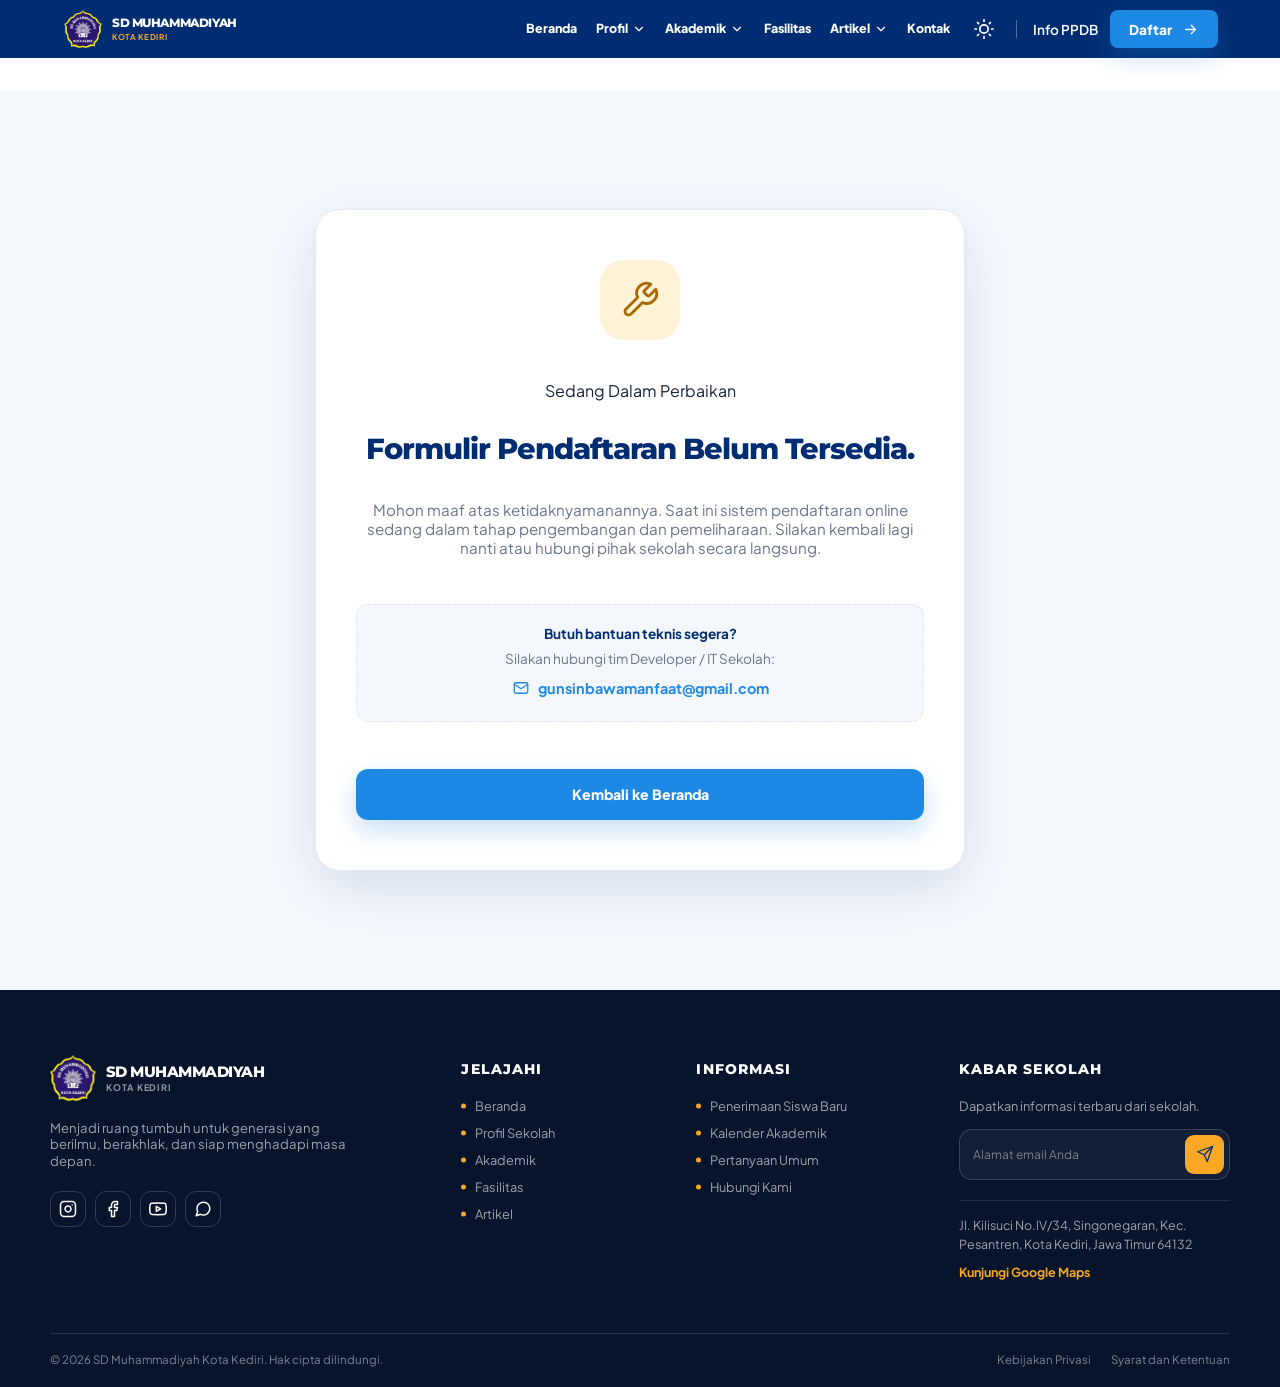
<file: daftar.html>
<!DOCTYPE html>
<html lang="id">
<head>
  <meta charset="UTF-8" />
  <meta name="viewport" content="width=device-width, initial-scale=1.0" />
  <link rel="icon" type="image/png" href="assets/favicon/favicon.ico" />
  <meta name="theme-color" content="#002D72" />
  <meta name="description" content="Pendaftaran Siswa Baru SD Muhammadiyah Kota Kediri." />
  <title>Pendaftaran - SD Muhammadiyah Kota Kediri</title>

  <link rel="preconnect" href="https://fonts.googleapis.com" />
  <link rel="preconnect" href="https://fonts.gstatic.com" crossorigin />
  <link href="https://fonts.googleapis.com/css2?family=Montserrat:wght@400;500;600;700;800&family=Plus+Jakarta+Sans:wght@400;500;600;700;800&display=swap" rel="stylesheet" />

  <link rel="stylesheet" href="css/style.css" />
</head>
<body>
  <!-- Inline SVG icon collection (Minimal untuk halaman ini) -->
  <svg aria-hidden="true" width="0" height="0" style="position:absolute;overflow:hidden" xmlns="http://www.w3.org/2000/svg">
    <symbol id="i-chevron-up" viewBox="0 0 24 24"><path d="m6 14 6-6 6 6" fill="none" stroke="currentColor" stroke-width="2" stroke-linecap="round" stroke-linejoin="round"/></symbol>
    <symbol id="i-tools" viewBox="0 0 24 24"><path d="M14.7 6.3a1 1 0 0 0 0 1.4l1.6 1.6a1 1 0 0 0 1.4 0l3.77-3.77a6 6 0 0 1-7.94 7.94l-6.91 6.91a2.12 2.12 0 0 1-3-3l6.91-6.91a6 6 0 0 1 7.94-7.94l-3.76 3.76z" fill="none" stroke="currentColor" stroke-width="1.7" stroke-linecap="round" stroke-linejoin="round"/></symbol>
    <symbol id="i-mail" viewBox="0 0 24 24"><rect x="3" y="5" width="18" height="14" rx="2" fill="none" stroke="currentColor" stroke-width="1.7"/><path d="m3 7 9 6 9-6" fill="none" stroke="currentColor" stroke-width="1.7" stroke-linecap="round" stroke-linejoin="round"/></symbol>
  </svg>

  <header class="site-header" id="site-header"></header>

  <main>
    <section class="section section-soft" style="min-height: 100vh; display: flex; align-items: center; justify-content: center; padding-top: 120px;">
      <div class="container" style="max-width: 650px;">
        <div class="contact-form reveal" style="padding: 50px 40px; text-align: center; align-items: center; justify-content: center; display: flex; flex-direction: column;">
          
          <!-- Ikon Maintenance -->
          <div class="program-icon" style="width: 80px; height: 80px; border-radius: 24px; background: var(--gold-soft); color: var(--gold-dark); margin-bottom: 24px; animation: float 3s ease-in-out infinite;">
            <svg aria-hidden="true" style="width: 40px; height: 40px;"><use href="#i-tools" /></svg>
          </div>

          <span class="eyebrow" style="justify-content: center; margin-bottom: 12px;">Sedang Dalam Perbaikan</span>
          <h2 style="margin-bottom: 16px; font-size: 1.8rem; line-height: 1.3;">Formulir Pendaftaran Belum Tersedia.</h2>
          
          <p style="color: var(--muted); margin-bottom: 30px; font-size: 0.95rem;">
            Mohon maaf atas ketidaknyamanannya. Saat ini sistem pendaftaran online sedang dalam tahap pengembangan dan pemeliharaan. Silakan kembali lagi nanti atau hubungi pihak sekolah secara langsung.
          </p>

          <!-- Kotak Kontak Developer -->
          <div style="background: var(--surface); border: 1px dashed var(--line-strong); border-radius: 12px; padding: 20px; width: 100%; margin-bottom: 30px;">
            <p style="font-size: 0.85rem; font-weight: 700; color: var(--sapphire); margin-bottom: 8px;">Butuh bantuan teknis segera?</p>
            <p style="font-size: 0.85rem; color: var(--muted); margin-bottom: 12px;">Silakan hubungi tim Developer / IT Sekolah:</p>
            <a href="mailto:developer@sekolah.com" style="display: inline-flex; align-items: center; justify-content: center; gap: 8px; color: var(--blue); font-weight: 700; font-size: 0.9rem; text-decoration: none;">
              <svg width="18" height="18" fill="none" stroke="currentColor" stroke-width="2" viewBox="0 0 24 24"><use href="#i-mail" /></svg>
              gunsinbawamanfaat@gmail.com
            </a>
          </div>

          <a class="btn btn-primary" href="index.html" style="width: 100%;">Kembali ke Beranda</a>
        </div>
      </div>
    </section>
  </main>

  <footer class="site-footer" id="site-footer"></footer>

  <button class="back-to-top" id="backToTop" aria-label="Kembali ke atas" type="button"><svg aria-hidden="true"><use href="#i-chevron-up" /></svg></button>
  <div class="toast" id="toast" role="status" aria-live="polite"></div>

  <script src="js/components.js"></script>
  <script src="js/main.js"></script>
</body>
</html>
</file>
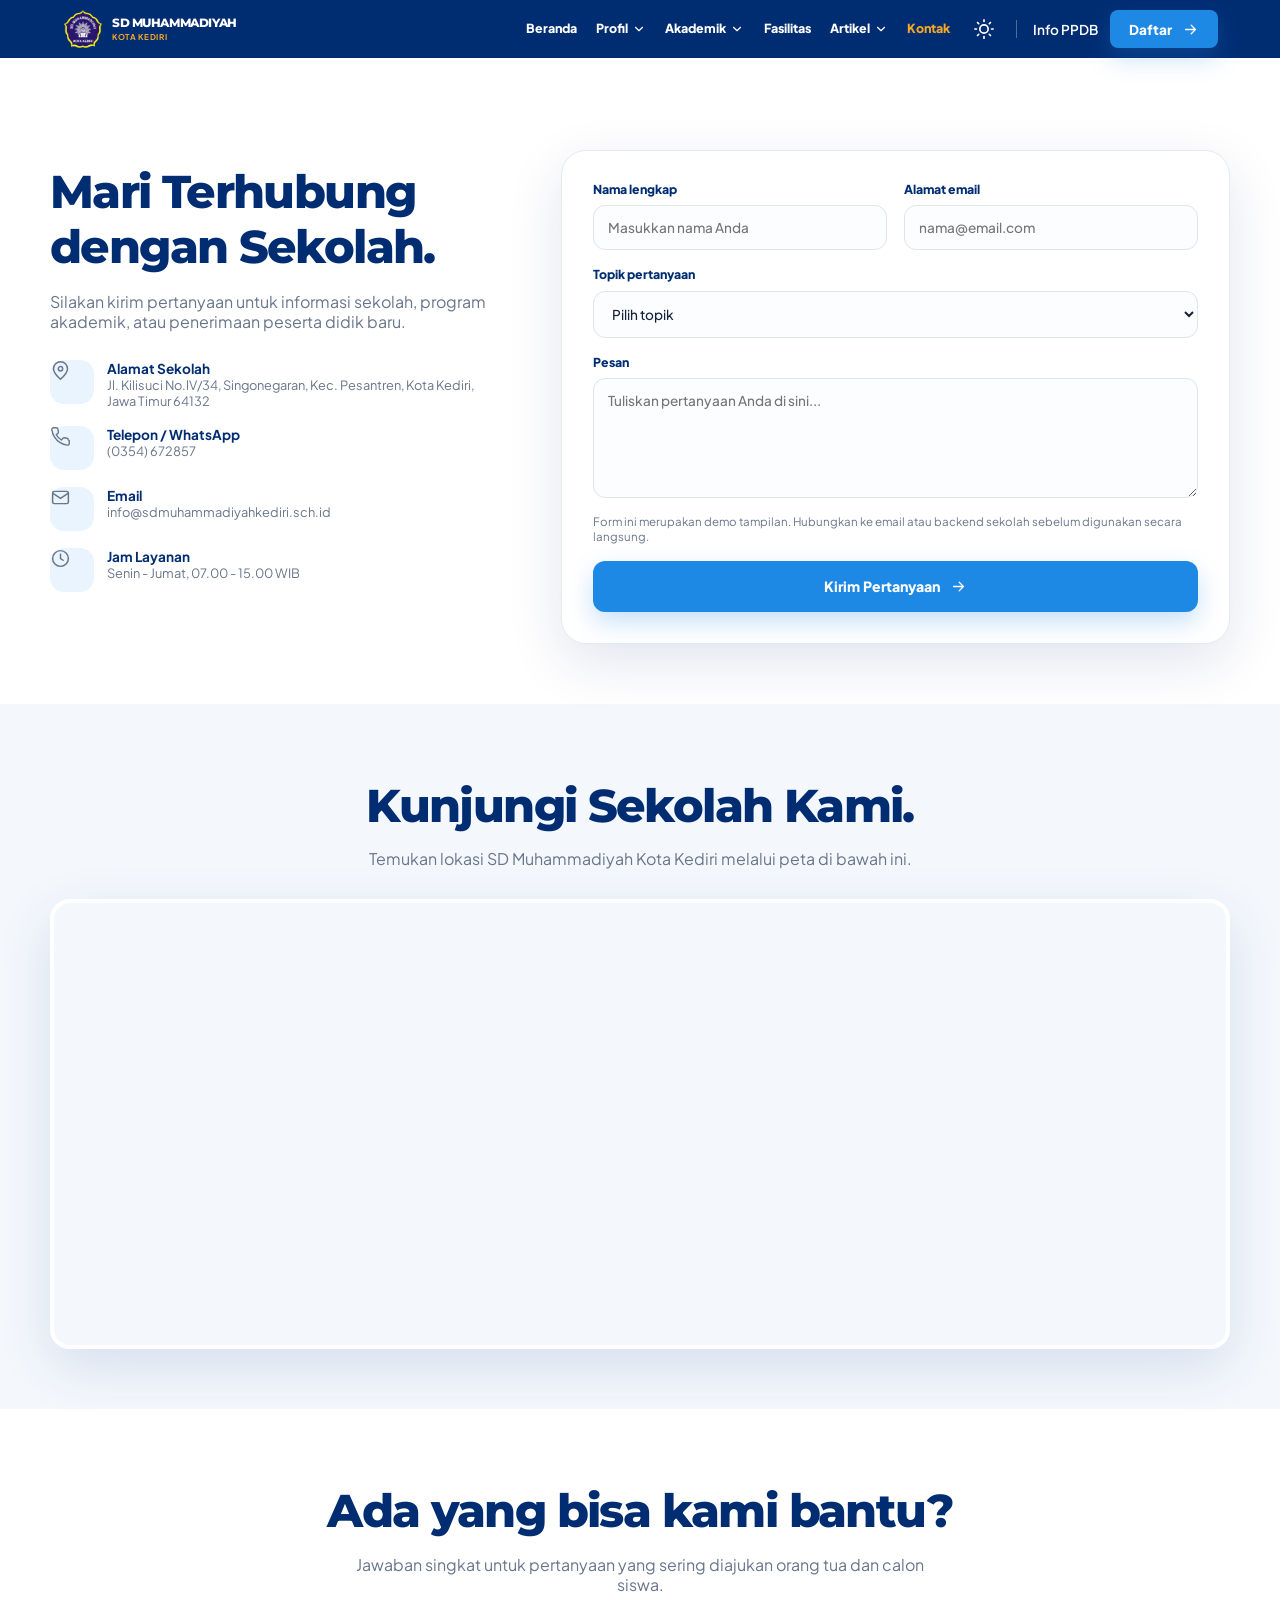
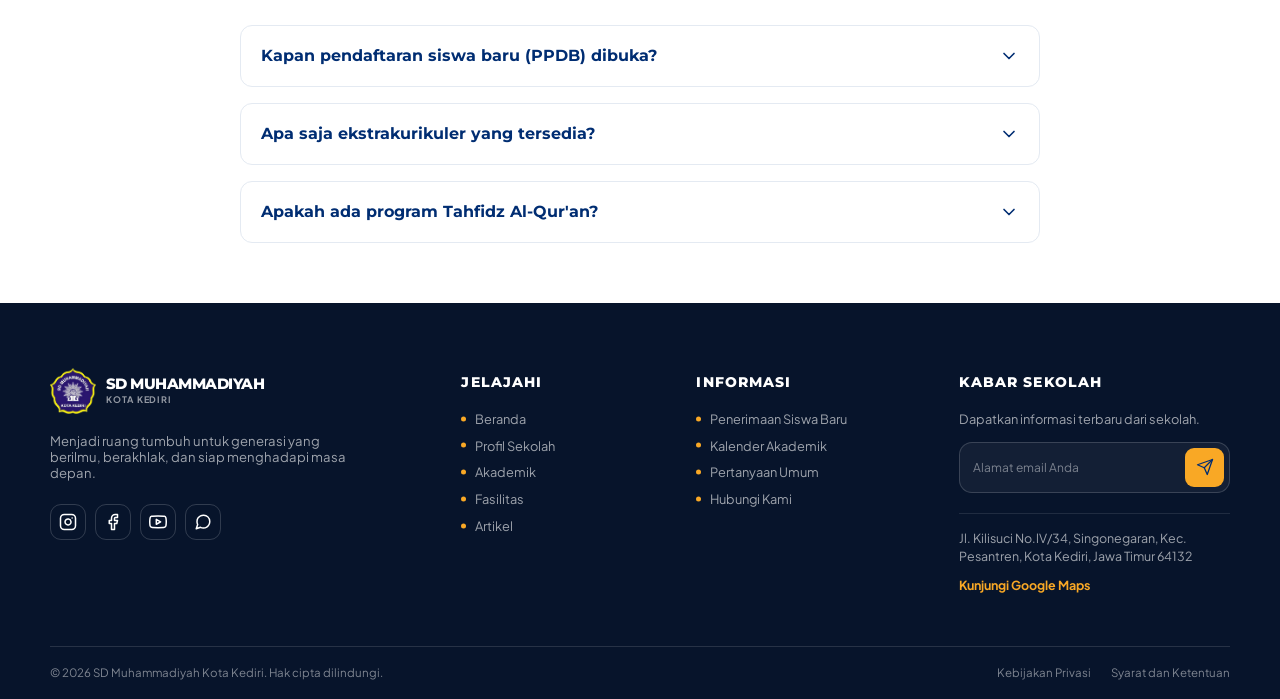
<file: kontak.html>
<!DOCTYPE html>
<html lang="id">
<head>
  <meta charset="UTF-8" />
  <meta name="viewport" content="width=device-width, initial-scale=1.0" />
  <!-- Favicon sudah ditambahkan di sini -->
  <link rel="icon" type="image/png" href="assets/favicon/favicon.ico" />
  <meta name="theme-color" content="#002D72" />
  <meta name="description" content="Hubungi SD Muhammadiyah Kota Kediri. Informasi alamat, telepon, email, dan formulir pertanyaan." />
  <title>Hubungi Kami - SD Muhammadiyah Kota Kediri</title>

  <link rel="preconnect" href="https://fonts.googleapis.com" />
  <link rel="preconnect" href="https://fonts.gstatic.com" crossorigin />
  <link href="https://fonts.googleapis.com/css2?family=Montserrat:wght@400;500;600;700;800&family=Plus+Jakarta+Sans:wght@400;500;600;700;800&display=swap" rel="stylesheet" />

  <!-- Link CSS Eksternal -->
  <link rel="stylesheet" href="css/style.css" />
</head>
<body>
  <!-- Inline SVG icon collection -->
  <svg aria-hidden="true" width="0" height="0" style="position:absolute;overflow:hidden" xmlns="http://www.w3.org/2000/svg">
    <symbol id="i-school" viewBox="0 0 24 24"><path d="m3 10 9-7 9 7M5 9v11h14V9M9 20v-6h6v6M3 20h18" fill="none" stroke="currentColor" stroke-width="1.8" stroke-linecap="round" stroke-linejoin="round"/></symbol>
    <symbol id="i-arrow" viewBox="0 0 24 24"><path d="M5 12h14m-6-6 6 6-6 6" fill="none" stroke="currentColor" stroke-width="1.8" stroke-linecap="round" stroke-linejoin="round"/></symbol>
    <symbol id="i-chevron-up" viewBox="0 0 24 24"><path d="m6 14 6-6 6 6" fill="none" stroke="currentColor" stroke-width="2" stroke-linecap="round" stroke-linejoin="round"/></symbol>
    <symbol id="i-pin" viewBox="0 0 24 24"><path d="M20 10c0 5-8 12-8 12S4 15 4 10a8 8 0 1 1 16 0Z" fill="none" stroke="currentColor" stroke-width="1.7"/><circle cx="12" cy="10" r="2.5" fill="none" stroke="currentColor" stroke-width="1.7"/></symbol>
    <symbol id="i-phone" viewBox="0 0 24 24"><path d="M22 16.9v3a2 2 0 0 1-2.2 2 19.8 19.8 0 0 1-8.6-3.1 19.4 19.4 0 0 1-6-6A19.8 19.8 0 0 1 2.1 4.2 2 2 0 0 1 4.1 2h3a2 2 0 0 1 2 1.7l.5 3a2 2 0 0 1-.6 1.7L7.1 10a16 16 0 0 0 6 6l1.6-1.9a2 2 0 0 1 1.7-.6l3 .5a2 2 0 0 1 1.6 1.9Z" fill="none" stroke="currentColor" stroke-width="1.6" stroke-linecap="round" stroke-linejoin="round"/></symbol>
    <symbol id="i-mail" viewBox="0 0 24 24"><rect x="3" y="5" width="18" height="14" rx="2" fill="none" stroke="currentColor" stroke-width="1.7"/><path d="m3 7 9 6 9-6" fill="none" stroke="currentColor" stroke-width="1.7" stroke-linecap="round" stroke-linejoin="round"/></symbol>
    <symbol id="i-clock" viewBox="0 0 24 24"><circle cx="12" cy="12" r="9" fill="none" stroke="currentColor" stroke-width="1.7"/><path d="M12 7v5l3 2" fill="none" stroke="currentColor" stroke-width="1.7" stroke-linecap="round"/></symbol>
    <symbol id="i-chevron-down" viewBox="0 0 24 24"><path d="m6 9 6 6 6-6" fill="none" stroke="currentColor" stroke-width="2" stroke-linecap="round" stroke-linejoin="round"/></symbol>
  </svg>

  <header class="site-header" id="site-header"></header>

  <main>
    <!-- Section Kontak Utama (Form & Info) -->
    <section class="section" id="kontak" style="padding-top: 140px;">
      <div class="container contact-grid">
        <div class="contact-copy reveal">
          <h2>Mari Terhubung dengan Sekolah.</h2>
          <p>Silakan kirim pertanyaan untuk informasi sekolah, program akademik, atau penerimaan peserta didik baru.</p>
          <div class="contact-details">
            <div class="contact-detail">
              <span class="contact-detail-icon"><svg aria-hidden="true"><use href="#i-pin" /></svg></span>
              <span><strong>Alamat Sekolah</strong><span>Jl. Kilisuci No.lV/34, Singonegaran, Kec. Pesantren, Kota Kediri, Jawa Timur 64132</span></span>
            </div>
            <div class="contact-detail">
              <span class="contact-detail-icon"><svg aria-hidden="true"><use href="#i-phone" /></svg></span>
              <span><strong>Telepon / WhatsApp</strong><span>(0354) 672857</span></span>
            </div>
            <div class="contact-detail">
              <span class="contact-detail-icon"><svg aria-hidden="true"><use href="#i-mail" /></svg></span>
              <span><strong>Email</strong><span>info@sdmuhammadiyahkediri.sch.id</span></span>
            </div>
            <div class="contact-detail">
              <span class="contact-detail-icon"><svg aria-hidden="true"><use href="#i-clock" /></svg></span>
              <span><strong>Jam Layanan</strong><span>Senin - Jumat, 07.00 - 15.00 WIB</span></span>
            </div>
          </div>
        </div>
        
        <form class="contact-form reveal reveal-delay-1" id="contactForm">
          <div class="form-field"><label for="name">Nama lengkap</label><input id="name" name="name" type="text" placeholder="Masukkan nama Anda" autocomplete="name" required /></div>
          <div class="form-field"><label for="email">Alamat email</label><input id="email" name="email" type="email" placeholder="nama@email.com" autocomplete="email" required /></div>
          <div class="form-field full"><label for="topic">Topik pertanyaan</label><select id="topic" name="topic" required><option value="" disabled selected>Pilih topik</option><option>Informasi sekolah</option><option>Akademik dan fasilitas</option><option>Penerimaan peserta didik baru</option><option>Lainnya</option></select></div>
          <div class="form-field full"><label for="message">Pesan</label><textarea id="message" name="message" placeholder="Tuliskan pertanyaan Anda di sini..." required></textarea></div>
          <div class="form-help">Form ini merupakan demo tampilan. Hubungkan ke email atau backend sekolah sebelum digunakan secara langsung.</div>
          <div class="form-field full"><button class="btn btn-primary" type="submit">Kirim Pertanyaan <svg aria-hidden="true"><use href="#i-arrow" /></svg></button></div>
        </form>
      </div>
    </section>

    <!-- Section Google Maps (Tambahan Baru) -->
    <section class="section section-soft">
      <div class="container">
        <div class="section-heading center reveal">
          <h2>Kunjungi Sekolah Kami.</h2>
          <p>Temukan lokasi SD Muhammadiyah Kota Kediri melalui peta di bawah ini.</p>
        </div>
        <div class="reveal" style="border-radius: 20px; overflow: hidden; box-shadow: var(--shadow); height: 450px; width: 100%; border: 4px solid var(--white);">
          <!-- Google Maps Embed menggunakan alamat sekolah -->
          <iframe src="https://maps.google.com/maps?q=Jl.%20Kilisuci%20No.lV/34,%20Singonegaran,%20Kec.%20Pesantren,%20Kota%20Kediri&t=&z=16&ie=UTF8&iwloc=&output=embed" width="100%" height="100%" style="border:0;" allowfullscreen="" loading="lazy" referrerpolicy="no-referrer-when-downgrade" title="Peta Lokasi SD Muhammadiyah Kota Kediri"></iframe>
        </div>
      </div>
    </section>

    <!-- Section FAQ (Tambahan Baru) -->
    <section class="section">
      <div class="container" style="max-width: 800px;">
        <div class="section-heading center reveal">
          <h2>Ada yang bisa kami bantu?</h2>
          <p>Jawaban singkat untuk pertanyaan yang sering diajukan orang tua dan calon siswa.</p>
        </div>
        
        <div class="reveal" style="display: flex; flex-direction: column; gap: 16px;">
          <!-- FAQ 1 -->
          <details style="background: var(--white); border: 1px solid var(--line); border-radius: 12px; padding: 20px; cursor: pointer; transition: all 0.3s ease;">
            <summary style="font-weight: 700; color: var(--sapphire); font-family: Montserrat, sans-serif; font-size: 1rem; list-style: none; display: flex; justify-content: space-between; align-items: center;">
              Kapan pendaftaran siswa baru (PPDB) dibuka?
              <svg width="20" height="20" viewBox="0 0 24 24" fill="none" stroke="currentColor" stroke-width="2"><use href="#i-chevron-down" /></svg>
            </summary>
            <p style="margin-top: 16px; color: var(--muted); font-size: 0.9rem; line-height: 1.6; border-top: 1px solid var(--line); padding-top: 16px;">
              Pendaftaran biasanya dibuka mulai awal tahun ajaran baru. Silakan pantau website atau media sosial resmi kami untuk informasi jadwal terbaru.
            </p>
          </details>

          <!-- FAQ 2 -->
          <details style="background: var(--white); border: 1px solid var(--line); border-radius: 12px; padding: 20px; cursor: pointer; transition: all 0.3s ease;">
            <summary style="font-weight: 700; color: var(--sapphire); font-family: Montserrat, sans-serif; font-size: 1rem; list-style: none; display: flex; justify-content: space-between; align-items: center;">
              Apa saja ekstrakurikuler yang tersedia?
              <svg width="20" height="20" viewBox="0 0 24 24" fill="none" stroke="currentColor" stroke-width="2"><use href="#i-chevron-down" /></svg>
            </summary>
            <p style="margin-top: 16px; color: var(--muted); font-size: 0.9rem; line-height: 1.6; border-top: 1px solid var(--line); padding-top: 16px;">
              Kami menyediakan berbagai ekstrakurikuler seperti Hizbul Wathan (Pramuka), Tapak Suci, Seni Musik/Hadroh, Klub Sains, dan Robotik. Silakan kunjungi halaman Akademik untuk detailnya.
            </p>
          </details>

          <!-- FAQ 3 -->
          <details style="background: var(--white); border: 1px solid var(--line); border-radius: 12px; padding: 20px; cursor: pointer; transition: all 0.3s ease;">
            <summary style="font-weight: 700; color: var(--sapphire); font-family: Montserrat, sans-serif; font-size: 1rem; list-style: none; display: flex; justify-content: space-between; align-items: center;">
              Apakah ada program Tahfidz Al-Qur'an?
              <svg width="20" height="20" viewBox="0 0 24 24" fill="none" stroke="currentColor" stroke-width="2"><use href="#i-chevron-down" /></svg>
            </summary>
            <p style="margin-top: 16px; color: var(--muted); font-size: 0.9rem; line-height: 1.6; border-top: 1px solid var(--line); padding-top: 16px;">
              Ya, program Tahfidz dan Tahsin Al-Qur'an merupakan salah satu program unggulan kami. Siswa dibimbing secara bertahap sesuai dengan kemampuannya.
            </p>
          </details>
        </div>
      </div>
    </section>
  </main>

  <footer class="site-footer" id="site-footer"></footer>

  <button class="back-to-top" id="backToTop" aria-label="Kembali ke atas" type="button"><svg aria-hidden="true"><use href="#i-chevron-up" /></svg></button>
  <div class="toast" id="toast" role="status" aria-live="polite"></div>

  <!-- Link JavaScript Eksternal -->
  <script src="js/components.js"></script>
  <script src="js/main.js"></script>
</body>
</html>
</file>
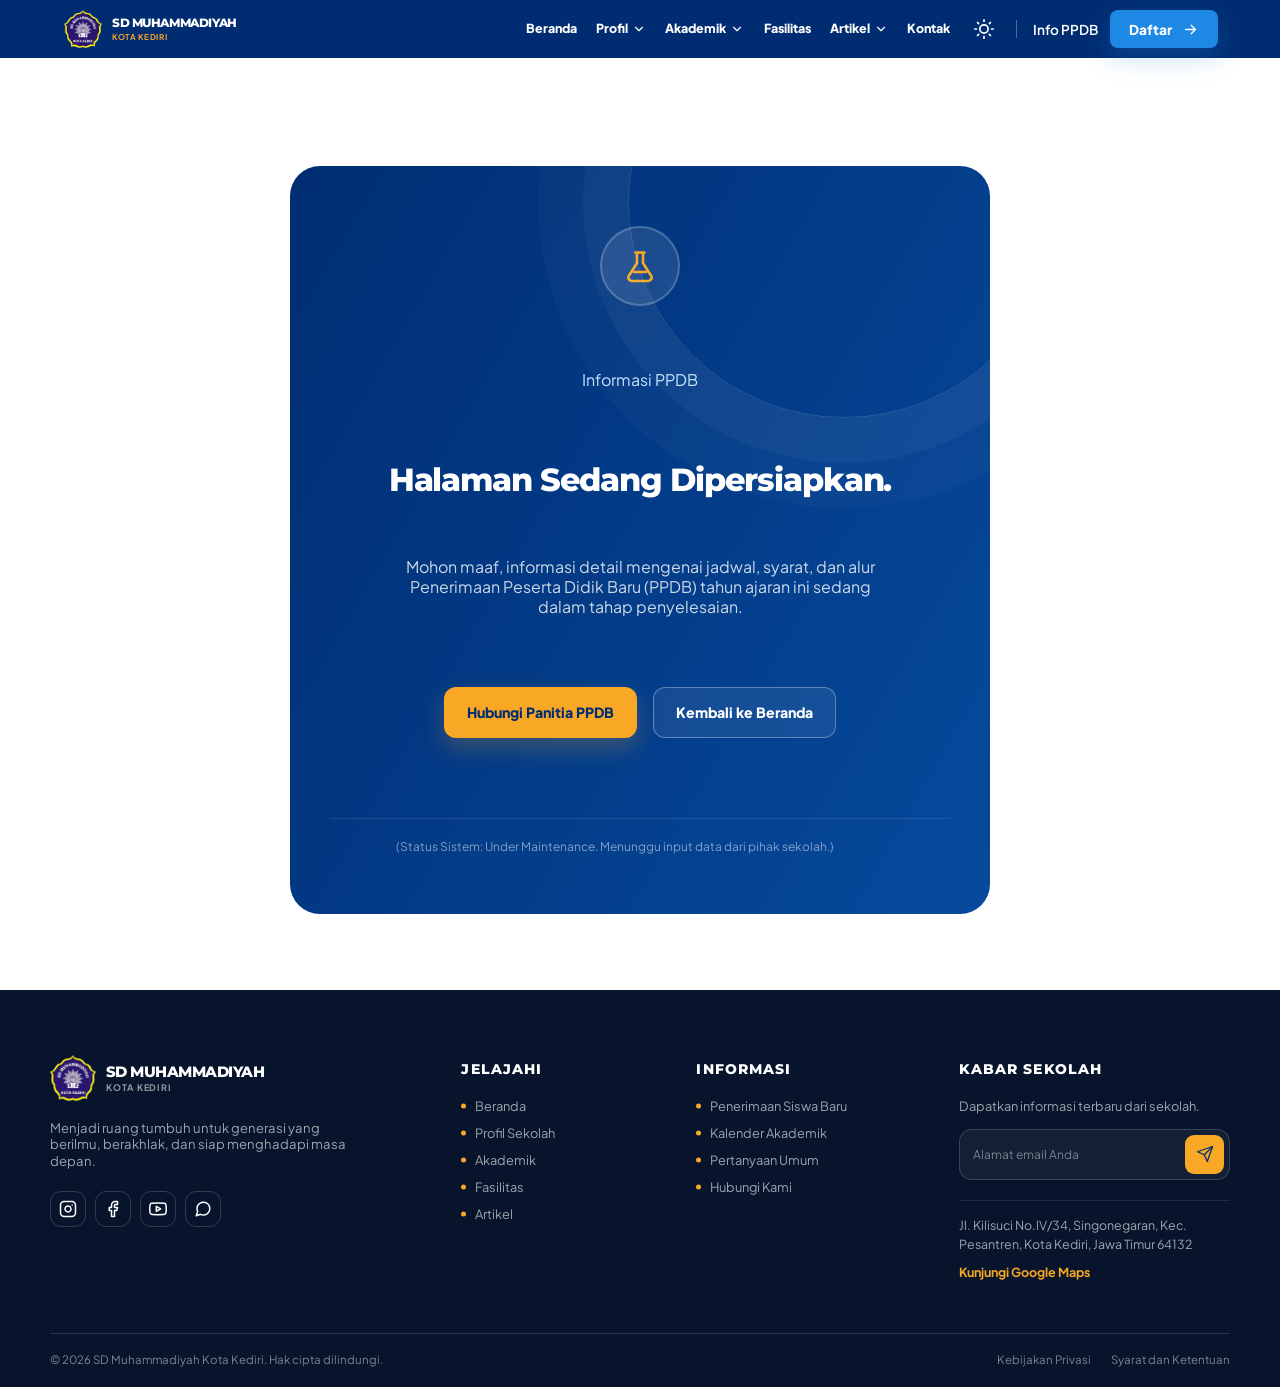
<file: ppdb.html>
<!DOCTYPE html>
<html lang="id">
<head>
  <meta charset="UTF-8" />
  <meta name="viewport" content="width=device-width, initial-scale=1.0" />
  <link rel="icon" type="image/png" href="assets/favicon/favicon.ico" />
  <meta name="theme-color" content="#002D72" />
  <meta name="description" content="Informasi Penerimaan Peserta Didik Baru (PPDB) SD Muhammadiyah Kota Kediri." />
  <title>Informasi PPDB - SD Muhammadiyah Kota Kediri</title>

  <link rel="preconnect" href="https://fonts.googleapis.com" />
  <link rel="preconnect" href="https://fonts.gstatic.com" crossorigin />
  <link href="https://fonts.googleapis.com/css2?family=Montserrat:wght@400;500;600;700;800&family=Plus+Jakarta+Sans:wght@400;500;600;700;800&display=swap" rel="stylesheet" />

  <link rel="stylesheet" href="css/style.css" />
</head>
<body>
  <!-- Inline SVG icon collection -->
  <svg aria-hidden="true" width="0" height="0" style="position:absolute;overflow:hidden" xmlns="http://www.w3.org/2000/svg">
    <symbol id="i-chevron-up" viewBox="0 0 24 24"><path d="m6 14 6-6 6 6" fill="none" stroke="currentColor" stroke-width="2" stroke-linecap="round" stroke-linejoin="round"/></symbol>
    <symbol id="i-flask" viewBox="0 0 24 24"><path d="M9 3h6M10 3v7l-5.4 8.5A2.3 2.3 0 0 0 6.5 22h11a2.3 2.3 0 0 0 1.9-3.5L14 10V3M8 16h8" fill="none" stroke="currentColor" stroke-width="1.7" stroke-linecap="round" stroke-linejoin="round"/></symbol>
    <symbol id="i-pin" viewBox="0 0 24 24"><path d="M20 10c0 5-8 12-8 12S4 15 4 10a8 8 0 1 1 16 0Z" fill="none" stroke="currentColor" stroke-width="1.7"/><circle cx="12" cy="10" r="2.5" fill="none" stroke="currentColor" stroke-width="1.7"/></symbol>
  </svg>

  <header class="site-header" id="site-header"></header>

  <main>
    <section class="section" style="min-height: 100vh; display: flex; align-items: center; justify-content: center; padding-top: 120px;">
      <div class="container" style="max-width: 700px;">
        <div class="life-banner reveal" style="text-align: center; padding: 60px 40px; grid-template-columns: 1fr; justify-items: center;">
          
          <div style="background: rgba(255,255,255,0.1); width: 80px; height: 80px; border-radius: 50%; display: grid; place-items: center; margin-bottom: 24px; border: 2px solid rgba(255,255,255,0.2);">
            <svg aria-hidden="true" style="width: 36px; height: 36px; color: var(--gold);"><use href="#i-flask" /></svg>
          </div>

          <span class="eyebrow" style="color: #C4E4FF; justify-content: center; margin-bottom: 16px;">Informasi PPDB</span>
          <h2 style="color: var(--white); font-size: 2rem; line-height: 1.3; margin-bottom: 16px;">Halaman Sedang Dipersiapkan.</h2>
          
          <p style="color: rgba(255,255,255,0.8); font-size: 1rem; max-width: 500px; margin: 0 auto 30px;">
            Mohon maaf, informasi detail mengenai jadwal, syarat, dan alur Penerimaan Peserta Didik Baru (PPDB) tahun ajaran ini sedang dalam tahap penyelesaian. 
          </p>

          <div style="display: flex; gap: 16px; flex-wrap: wrap; justify-content: center;">
            <a class="btn btn-gold" href="kontak.html">Hubungi Panitia PPDB</a>
            <a class="btn btn-outline" href="index.html">Kembali ke Beranda</a>
          </div>

          <!-- Info Developer Kecil di Bawah -->
          <div style="margin-top: 40px; border-top: 1px solid rgba(255,255,255,0.1); padding-top: 20px; width: 100%;">
            <p style="font-size: 0.75rem; color: rgba(255,255,255,0.5);">
              (Status Sistem: Under Maintenance. Menunggu input data dari pihak sekolah.)
            </p>
          </div>

        </div>
      </div>
    </section>
  </main>

  <footer class="site-footer" id="site-footer"></footer>

  <button class="back-to-top" id="backToTop" aria-label="Kembali ke atas" type="button"><svg aria-hidden="true"><use href="#i-chevron-up" /></svg></button>
  <div class="toast" id="toast" role="status" aria-live="polite"></div>

  <script src="js/components.js"></script>
  <script src="js/main.js"></script>
</body>
</html>
</file>
<file: css/style.css>
@import url('variables.css');

* { box-sizing: border-box; }
html { scroll-behavior: smooth; scroll-padding-top: 110px; }
body {
  margin: 0;
  color: var(--ink);
  background: var(--white);
  font-family: "Plus Jakarta Sans", sans-serif;
  line-height: 1.25;
  -webkit-font-smoothing: antialiased;
}
body.menu-open { overflow: hidden; }
img { display: block; max-width: 100%; }
a { color: inherit; text-decoration: none; }
button, input, textarea { font: inherit; }
button, a { -webkit-tap-highlight-color: transparent; }
button { cursor: pointer; }
.container { width: min(var(--container), calc(100% - 48px)); margin-inline: auto; }
.section { padding: 100px 0; }
.section-soft { background: var(--surface); }

h1, h2, h3, h4 { margin: 0; color: var(--sapphire); font-family: Montserrat, sans-serif; letter-spacing: -.035em; line-height: 1.2; }
h1 { font-size: clamp(2.55rem, 5.6vw, 4.7rem); font-weight: 800; }
h2 { font-size: clamp(2rem, 3.6vw, 3.1rem); font-weight: 800; }
h3 { font-size: 1.16rem; font-weight: 800; }
p { margin: 0; }
.section-heading { max-width: 800px; margin-bottom: 44px; }
.section-heading h2 { margin-top: 14px; }
.section-heading p { color: var(--muted); max-width: 590px; margin-top: 16px; }
.section-heading.center { margin-inline: auto; text-align: center; }
.section-heading.center { justify-content: center; }
.section-heading.center p { margin-inline: auto; }

.btn {
  display: inline-flex; align-items: center; justify-content: center; gap: 10px;
  min-height: 51px; padding: 0 22px; border: 1px solid transparent; border-radius: 12px;
  font-size: .88rem; font-weight: 800; white-space: nowrap; transition: transform .25s ease, box-shadow .25s ease, background .25s ease;
}
.btn:hover { transform: translateY(-3px); }
.btn svg { width: 17px; height: 17px; flex: 0 0 auto; }
.btn-primary { color: var(--white); background: var(--blue); box-shadow: 0 10px 24px rgba(30, 136, 229, .25); }
.btn-primary:hover { background: var(--sapphire); box-shadow: 0 14px 27px rgba(0, 45, 114, .23); }
.btn-gold { color: var(--sapphire); background: var(--gold); box-shadow: 0 10px 24px rgba(249, 168, 37, .23); }
.btn-gold:hover { background: #ffc247; }
.btn-outline { border-color: rgba(255,255,255,.32); color: var(--white); background: rgba(255,255,255,.07); }
.btn-outline:hover { background: rgba(255,255,255,.15); }
.text-link { display: inline-flex; align-items: center; gap: 8px; color: var(--blue); font-weight: 800; font-size: .9rem; }
.text-link svg { width: 17px; transition: transform .2s ease; }
.text-link:hover svg { transform: translateX(4px); }

/* =========================================
   HEADER & NAVIGATION (Clean Version)
   ========================================= */
.site-header {
  position: fixed; /* Fixed agar melayang di atas konten */
  z-index: 1000;
  top: 0;
  left: 0;
  width: 100%;
  padding: 6px 0; /* Padding asli, tidak diubah */
  background: transparent; /* Halaman Index awal transparan */
  transition: background 0.3s ease, backdrop-filter 0.3s ease, box-shadow 0.3s ease;
}

/* Halaman selain Index (Kontak, Profil, dll) langsung Solid Sapphire */
body:not(.page-home) .site-header {
  background: var(--sapphire);
}

/* State saat discroll: Sapphire transparan + Efek Kaca (Glassmorphism) */
.site-header.scrolled {
  background: rgba(0, 45, 114, 0.85) !important; /* Sapphire transparan */
  backdrop-filter: blur(16px);
  -webkit-backdrop-filter: blur(16px);
  box-shadow: 0 4px 20px rgba(0, 0, 0, 0.15);
}

/* Layout Navbar Asli (Dikembalikan persis seperti semula) */
.navbar {
  display: flex;
  align-items: center;
  gap: 18px;
  min-height: 46px;
  padding: 2px 12px 2px 14px;
  border: none; /* Hilangkan border putih */
  border-radius: 0;
  background: transparent; /* Hilangkan kotak putih */
  box-shadow: none; /* Hilangkan shadow kotak */
  flex-wrap: nowrap; /* Mencegah menu turun ke bawah */
}
.brand { 
  display: inline-flex; 
  align-items: center; 
  gap: 10px; 
  min-width: 210px; 
}
.brand-mark {
  display: grid; 
  place-items: center; 
  width: 38px; 
  height: 38px; 
  background: transparent;
}
.brand-mark img { 
  width: 100%; 
  height: 100%; 
  object-fit: contain; /* Agar logo tidak terpotong */
  border-radius: inherit; /* Mengikuti lengkungan kotak */
}

.brand-copy { display: flex; flex-direction: column; line-height: 1.15; }
.brand-name { 
  color: var(--white); /* Teks Putih */
  font: 800 12px/1.2 Montserrat, sans-serif; 
  letter-spacing: -.035em; 
}
.brand-sub { 
  color: var(--gold);
  margin-top: 2px; 
  font-size: 8px; 
  font-weight: 700; 
  letter-spacing: .085em; 
  text-transform: uppercase; 
}
.nav-links { 
  display: flex; 
  align-items: center; 
  gap: clamp(10px, 1.5vw, 22px); 
  margin-left: auto; 
}
.nav-links > a, .nav-item-dropdown > .nav-link { 
  position: relative; 
  color: var(--white); /* Teks Putih */
  font-size: .78rem; 
  font-weight: 800; 
  transition: color .2s ease; 
  display: flex;
  align-items: center;
  gap: 4px;
}
.nav-links > a:hover, .nav-item-dropdown > .nav-link:hover, 
.nav-links > a.active, .nav-item-dropdown > .nav-link.active { 
  color: var(--gold); /* Hover Emas */
}

/* Dropdown Menu */
.nav-item-dropdown { position: relative; }
/* Jembatan tak terlihat agar kursor tidak kehilangan hover saat melewati gap */
@media (min-width: 941px) {
  .nav-item-dropdown::before {
    content: "";
    position: absolute;
    top: 100%;
    left: -20px;
    right: -20px;
    height: 25px; /* Menutupi jarak 15px + sedikit lebih */
    background: transparent;
    z-index: 10;
  }
}
.dropdown-icon { transition: transform 0.3s ease; width: 14px; height: 14px; }
.nav-item-dropdown:hover .dropdown-icon { transform: rotate(180deg); }
.dropdown-menu { 
  position: absolute; top: calc(100% + 15px); left: 50%; transform: translateX(-50%) translateY(10px); 
  background: var(--white); min-width: 200px; padding: 10px; border-radius: 10px; 
  box-shadow: 0 10px 30px rgba(4, 17, 43, 0.15); opacity: 0; visibility: hidden; 
  transition: all 0.3s ease; display: flex; flex-direction: column; gap: 2px; 
}
.dropdown-menu::before { 
  content: ""; position: absolute; top: -6px; left: 50%; transform: translateX(-50%) rotate(45deg); 
  width: 12px; height: 12px; background: var(--white); 
}
.nav-item-dropdown:hover .dropdown-menu { opacity: 1; visibility: visible; transform: translateX(-50%) translateY(0); }
.dropdown-menu a { padding: 8px 12px; color: var(--ink-soft); font-size: 0.85rem; font-weight: 600; border-radius: 6px; transition: background 0.2s ease, color 0.2s ease; }
.dropdown-menu a:hover { background: var(--surface); color: var(--blue); }

/* Nav Actions (Kanan) */
.nav-actions { display: flex; align-items: center; gap: 12px; }
.theme-toggle { background: transparent; border: none; color: var(--white); display: flex; align-items: center; justify-content: center; padding: 6px; border-radius: 50%; transition: background 0.2s, color 0.2s; }
.theme-toggle:hover { background: rgba(255, 255, 255, 0.1); }
.nav-divider { width: 1px; height: 18px; background: rgba(255, 255, 255, 0.3); margin: 0 4px; }
.nav-login { color: var(--white); font-size: 0.85rem; font-weight: 600; text-decoration: none; transition: color 0.2s; }
.nav-login:hover { color: var(--gold); }
.nav-actions .btn { min-height: 38px; padding-inline: 18px; font-size: .85rem; border-radius: 8px; }
.menu-toggle { display: none; align-items: center; justify-content: center; width: 36px; height: 36px; border: 0; border-radius: 8px; color: var(--white); background: rgba(255, 255, 255, 0.1); cursor: pointer; }

/* Animasi Garis Hamburger */
.menu-toggle svg {
  overflow: visible;
}
.menu-toggle line {
  transition: transform 0.3s ease, opacity 0.3s ease;
  transform-origin: center;
  transform-box: fill-box; /* KUNCI PERBAIKAN: Agar rotasi presisi di tengah garis */
}

/* State saat menu terbuka (Bentuk X) */
.menu-toggle[aria-expanded="true"] .line-top {
  transform: translateY(5px) rotate(45deg);
}
.menu-toggle[aria-expanded="true"] .line-mid {
  opacity: 0;
}
.menu-toggle[aria-expanded="true"] .line-bot {
  transform: translateY(-5px) rotate(-45deg);
}

/* Jarak Aman untuk halaman selain Home agar tidak tertutup Navbar */
body:not(.page-home) main {
  padding-top: 90px;
}

/* Intro strip */
.intro-strip { position: relative; z-index: 2; margin-top: -1px; color: var(--white); background: var(--sapphire); }
.intro-grid { display: grid; grid-template-columns: repeat(3, 1fr); border-top: 1px solid rgba(255,255,255,.16); }
.intro-item { 
  display: flex; 
  flex-direction: row; 
  align-items: center; /* Memastikan ikon dan teks sejajar lurus di tengah */
  gap: 16px; 
  padding: 24px 28px; /* Padding seimbang */
}
.intro-item + .intro-item { border-left: 1px solid rgba(255,255,255,.16); }
.intro-icon { 
  display: grid; 
  place-items: center; 
  width: 44px; /* Ukuran kotak ikon disesuaikan dengan tinggi teks */
  height: 44px; 
  flex: 0 0 auto; 
  color: var(--gold); 
  border-radius: 12px; 
  background: rgba(255,255,255,.08); 
}
.intro-icon svg { width: 22px; height: 22px; }

/* Perbaikan pada teks agar sejajar tengah */
.intro-item > span:last-child { 
  display: flex; 
  flex-direction: column; 
  justify-content: center; 
}
.intro-item strong { 
  display: block; 
  color: var(--white); 
  font: 700 .95rem Montserrat, sans-serif; 
  line-height: 1.3; /* Jarak baris judul dirapatkan */
  margin-bottom: 2px; 
}
.intro-item span span { 
  display: block; 
  color: rgba(255,255,255,.7); 
  font-size: .8rem; 
  line-height: 1.4; /* Jarak baris deskripsi dirapatkan */
}

/* Profile */
.about-grid { display: grid; grid-template-columns: minmax(0, .95fr) minmax(0, 1fr); align-items: center; gap: 80px; }
.about-visual { position: relative; padding: 0 25px 28px 0; }
.about-main-img { width: 100%; height: 500px; border-radius: 26px; object-fit: cover; box-shadow: var(--shadow); }
.about-small-img { position: absolute; right: -5px; bottom: 0; width: 48%; height: 205px; object-fit: cover; border: 9px solid var(--white); border-radius: 23px; box-shadow: var(--shadow); }
.about-copy h2 { margin: 14px 0 18px; }
.about-copy > p { color: var(--muted); margin-bottom: 15px; }
.value-list { display: grid; gap: 16px; margin: 28px 0 31px; }
.value-item { display: flex; align-items: flex-start; gap: 14px; }
.check-icon { display: grid; place-items: center; width: 27px; height: 27px; flex: 0 0 auto; margin-top: 2px; border-radius: 50%; color: var(--sapphire); background: #FFF0C8; }
.check-icon svg { width: 15px; height: 15px; }
.value-item strong { display: block; margin-bottom: 3px; color: var(--sapphire); font-size: .92rem; }
.value-item span { display: block; color: var(--muted); font-size: .84rem; }

/* Academic */
.academic-grid { 
  display: grid; 
  grid-template-columns: repeat(3, 1fr); 
  gap: 22px; 
  align-items: start; /* KUNCI: Mencegah card memanjang mengikuti card terpanjang */
}

/* Layout Khusus Visi Misi Desktop */
.visi-misi-grid {
  grid-template-columns: 1fr 1.2fr;
  align-items: stretch;
}

.program-card { 
  position: relative; 
  overflow: hidden; 
  padding: 20px 24px; /* Padding atas-bawah dikurangi lagi */
  border: 1px solid var(--line); 
  border-radius: var(--radius); 
  background: var(--white); 
  transition: transform .3s ease, box-shadow .3s ease, border-color .3s ease; 
}

.program-card:hover { transform: translateY(-8px); border-color: rgba(30,136,229,.45); box-shadow: var(--shadow); }
.program-card::after { content: ""; position: absolute; width: 130px; height: 130px; right: -70px; top: -75px; border-radius: 50%; background: rgba(30,136,229,.06); transition: transform .4s ease; }
.program-card:hover::after { transform: scale(1.8); }

/* Ikon dibuat lebih ringkas */
.program-icon { 
  position: relative; 
  z-index: 1; 
  display: grid; 
  place-items: center; 
  width: 46px; 
  height: 46px; 
  margin-bottom: 12px; /* Jarak ke judul dirapatkan */
  border-radius: 12px; 
  color: var(--blue); 
  background: #E9F4FF; 
}
.program-card:nth-child(2) .program-icon { color: #A66A00; background: #FFF1CF; }
.program-card:nth-child(3) .program-icon { color: var(--sapphire); background: #E8EEF8; }
.program-icon svg { width: 22px; height: 22px; }

.program-card h3 { margin-bottom: 6px; font-size: 1.1rem; }
.program-card p { color: var(--muted); font-size: .85rem; line-height: 1.6; margin-bottom: 0; }

/* Link langsung menempel di bawah teks, tidak didorong ke bawah */
.program-card .text-link { 
  margin-top: 16px; 
  font-size: .82rem; 
}

/* Facilities */
.facility-grid { display: grid; grid-template-columns: 1.1fr .9fr .9fr; grid-template-rows: 220px 220px; gap: 17px; }
.facility-card { position: relative; overflow: hidden; border-radius: 21px; background: var(--sapphire); isolation: isolate; }
.facility-card:first-child { grid-row: span 2; }
.facility-card img { position: absolute; z-index: -2; width: 100%; height: 100%; inset: 0; object-fit: cover; transition: transform .6s ease; }
.facility-card:hover img { transform: scale(1.07); }
.facility-card::after { content: ""; position: absolute; z-index: -1; inset: 0; background: linear-gradient(0deg, rgba(0,23,61,.92), rgba(0,23,61,.04) 80%); }
.facility-info { position: absolute; bottom: 0; left: 0; width: 100%; padding: 24px; color: var(--white); }
.facility-info span { display: inline-block; margin-bottom: 7px; color: #FFD976; font: 800 9px Montserrat, sans-serif; letter-spacing: .14em; text-transform: uppercase; }
.facility-info h3 { color: var(--white); font-size: 1.07rem; }
.facility-info p { max-width: 340px; margin-top: 7px; color: rgba(255,255,255,.75); font-size: .78rem; }

/* School life banner */
.school-life { padding: 0 0 100px; }
.life-banner { position: relative; display: grid; grid-template-columns: 1.05fr .8fr; align-items: center; gap: 40px; overflow: hidden; padding: 58px 62px; border-radius: 30px; color: var(--white); background: linear-gradient(120deg, var(--sapphire), #064A9D); }
.life-banner::before { content: ""; position: absolute; right: -70px; top: -180px; width: 430px; height: 430px; border: 1px solid rgba(255,255,255,.14); border-radius: 50%; box-shadow: 0 0 0 45px rgba(255,255,255,.035), 0 0 0 90px rgba(255,255,255,.025); }
.life-banner h2 { position: relative; margin: 13px 0 15px; color: var(--white); font-size: clamp(1.8rem, 3.5vw, 2.8rem); }
.life-banner p { position: relative; max-width: 570px; color: rgba(255,255,255,.74); font-size: .9rem; }
.life-banner { color: #C4E4FF; }
.life-banner-actions { position: relative; display: flex; align-items: center; justify-content: flex-end; gap: 13px; flex-wrap: wrap; }

/* Articles */
.articles-head { display: flex; align-items: end; justify-content: space-between; gap: 25px; }
.articles-head .section-heading { margin-bottom: 40px; }
.article-grid { display: grid; grid-template-columns: repeat(3, 1fr); gap: 23px; }
.article-card { overflow: hidden; border: 1px solid var(--line); border-radius: var(--radius); background: var(--white); transition: transform .3s ease, box-shadow .3s ease; }
.article-card:hover { transform: translateY(-6px); box-shadow: var(--shadow); }
.article-image-wrap { position: relative; overflow: hidden; height: 225px; background: #DDEAF8; }
.article-image-wrap img { width: 100%; height: 100%; object-fit: cover; transition: transform .55s ease; }
.article-card:hover .article-image-wrap img { transform: scale(1.06); }
.article-category { position: absolute; left: 17px; bottom: 16px; padding: 7px 11px; border-radius: 7px; color: var(--sapphire); background: var(--gold); font: 800 9px Montserrat, sans-serif; letter-spacing: .07em; text-transform: uppercase; }
.article-body { padding: 23px 23px 25px; }
.article-meta { display: flex; align-items: center; gap: 8px; margin-bottom: 12px; color: #8490A1; font-size: .72rem; }
.article-meta svg { width: 14px; height: 14px; }
.article-body h3 { min-height: 52px; margin-bottom: 10px; font-size: 1.02rem; line-height: 1.5; }
.article-body p { color: var(--muted); font-size: .83rem; }
.article-body .text-link { margin-top: 19px; font-size: .8rem; }

/* Contact */
.contact-grid { display: grid; grid-template-columns: .8fr 1.2fr; gap: 65px; align-items: start; }
.contact-copy h2 { margin: 14px 0 17px; }
.contact-copy > p { color: var(--muted); margin-bottom: 28px; }
.contact-details { display: grid; gap: 17px; }
.contact-detail { display: flex; gap: 13px; align-items: flex-start; }
.contact-detail-icon { display: grid; place-items: center; width: 44px; height: 44px; flex: 0 0 auto; border-radius: 14px; background: #EAF4FF; color: var(--blue); }
.contact-detail-icon svg { width: 21px; height: 21px; }
.contact-detail strong { display: block; color: var(--sapphire); font-size: .85rem; }
.contact-detail span { display: block; color: var(--muted); font-size: .8rem; }
.contact-form { display: grid; grid-template-columns: 1fr 1fr; gap: 17px; padding: 31px; border: 1px solid var(--line); border-radius: 25px; background: var(--white); box-shadow: var(--shadow); }
.form-field { display: grid; gap: 8px; }
.form-field.full { grid-column: 1 / -1; }
.form-field label { color: var(--sapphire); font-size: .77rem; font-weight: 800; }
.form-field input, .form-field textarea, .form-field select { width: 100%; border: 1px solid #DDE5EF; outline: 0; border-radius: 12px; color: var(--ink); background: #FBFDFF; padding: 13px 14px; font: 500 .85rem "Plus Jakarta Sans", sans-serif; transition: border-color .2s, box-shadow .2s; }
.form-field input:focus, .form-field textarea:focus, .form-field select:focus { border-color: var(--blue); box-shadow: 0 0 0 3px rgba(30,136,229,.12); }
.form-field textarea { min-height: 120px; resize: vertical; }
.form-help { grid-column: 1 / -1; color: var(--muted); font-size: .72rem; }

/* Footer */
.site-footer { padding-top: 65px; color: rgba(255,255,255,.75); background: #07142B; }
.footer-grid { display: grid; grid-template-columns: 1.35fr .7fr .8fr 1fr; gap: 45px; padding-bottom: 52px; }

/* 1 & 2. Logo & Teks Brand Diperbesar */
.footer-brand .brand { min-width: 0; margin-bottom: 19px; }
.footer-brand .brand-mark {
  width: 46px; /* Diperbesar dari 38px */
  height: 46px;
  border-radius: 14px;
}
.footer-brand .brand-mark svg {
  width: 26px;
  height: 26px;
}
.footer-brand .brand-name { 
  color: var(--white); 
  font-size: 15px; /* Diperbesar dari 12px */
}
.footer-brand .brand-sub { 
  color: rgba(255,255,255,.57); 
  font-size: 9px; /* Diperbesar dari 8px */
}
.footer-brand p { max-width: 315px; color: rgba(255,255,255,.61); font-size: .82rem; }

/* 3. Hover Sosmed Menjadi Gold SVG */
.social-links { display: flex; gap: 9px; margin-top: 22px; }
.social-links a { 
  display: grid; 
  place-items: center; 
  width: 36px; 
  height: 36px; 
  border: 1px solid rgba(255,255,255,.17); 
  border-radius: 11px; 
  color: var(--white); /* Warna ikon default */
  transition: all .2s ease; 
}
.social-links a svg {
  width: 18px;
  height: 18px;
}
.social-links a:hover { 
  color: var(--gold); /* Ikon jadi Gold */
  border-color: var(--gold); 
  background: rgba(249, 168, 37, 0.1); /* Background gelap transparan emas */
  transform: translateY(-3px); 
}

/* 5. Judul Menjadi Capslock */
.footer-col h4 { 
  margin: 5px 0 20px; 
  color: var(--white); 
  font: 800 .88rem Montserrat, sans-serif; 
  letter-spacing: .08em; 
  text-transform: uppercase; /* Membuat Capslock */
}

/* 4. List Link Diberi Lingkaran Kecil */
.footer-links { display: grid; gap: 11px; }
.footer-links a { 
  position: relative;
  padding-left: 14px; /* Jarak untuk lingkaran */
  width: fit-content; 
  color: rgba(255,255,255,.61); 
  font-size: .8rem; 
  transition: color .2s, transform .2s; 
}
.footer-links a::before {
  content: "";
  position: absolute;
  left: 0;
  top: 50%;
  transform: translateY(-50%);
  width: 5px;
  height: 5px;
  border-radius: 50%;
  background: var(--gold); /* Warna lingkaran */
  transition: background 0.2s;
}
.footer-links a:hover { color: var(--gold); transform: translateX(3px); }
.footer-links a:hover::before { background: var(--white); }

/* Newsletter & Alamat Tambahan */
.newsletter p { margin-bottom: 15px; color: rgba(255,255,255,.61); font-size: .8rem; }
.newsletter-form { display: flex; gap: 7px; padding: 5px; border: 1px solid rgba(255,255,255,.16); border-radius: 13px; background: rgba(255,255,255,.05); }
.newsletter-form input { width: 100%; min-width: 0; border: 0; outline: 0; color: var(--white); background: transparent; padding: 9px 8px; font-size: .75rem; }
.newsletter-form input::placeholder { color: rgba(255,255,255,.44); }
.newsletter-form button { display: grid; place-items: center; width: 39px; height: 39px; flex: 0 0 auto; border: 0; border-radius: 9px; color: var(--sapphire); background: var(--gold); transition: background .2s; }
.newsletter-form button:hover { background: #FFD166; }
.newsletter-form button svg { width: 18px; }

/* 6. Style Alamat & Google Maps */
.footer-address {
  margin-top: 20px;
  padding-top: 15px;
  border-top: 1px solid rgba(255,255,255,.1);
}
.footer-address p {
  color: rgba(255,255,255,.61);
  font-size: .78rem;
  line-height: 1.5;
  margin-bottom: 8px;
}
.map-link {
  display: inline-flex;
  align-items: center;
  color: var(--gold);
  font-size: .78rem;
  font-weight: 700;
  transition: color 0.2s;
}
.map-link:hover {
  color: var(--white);
  text-decoration: underline;
}
.footer-bottom { display: flex; align-items: center; justify-content: space-between; gap: 20px; padding: 19px 0; border-top: 1px solid rgba(255,255,255,.13); color: rgba(255,255,255,.48); font-size: .72rem; }
.footer-bottom-links { display: flex; gap: 20px; }
.footer-bottom a:hover { color: var(--gold); }

.back-to-top { 
  position: fixed; 
  z-index: 999; /* Pastikan berada di paling atas */
  right: 22px; 
  bottom: 22px; 
  display: grid; 
  place-items: center; 
  width: 45px; 
  height: 45px; 
  border: 0; 
  border-radius: 14px; 
  color: var(--white); 
  background: var(--blue); 
  box-shadow: 0 10px 28px rgba(0,45,114,.25); 
  opacity: 0; 
  visibility: hidden; 
  transform: translateY(10px); 
  transition: .25s ease; 
}

.back-to-top.visible { 
  opacity: 1; 
  visibility: visible; 
  transform: translateY(0); 
}

/* Kunci ukuran SVG agar tidak membesar sendiri */
.back-to-top svg { 
  width: 20px; 
  height: 20px; 
  max-width: 100%;
  max-height: 100%;
  display: block;
}

/* Motion */
.reveal { opacity: 0; transform: translateY(24px); transition: opacity .7s ease, transform .7s cubic-bezier(.2,.75,.25,1); }
.reveal.revealed { opacity: 1; transform: translateY(0); }
.reveal-delay-1 { transition-delay: .1s; }
.reveal-delay-2 { transition-delay: .2s; }
.reveal-delay-3 { transition-delay: .3s; }
@keyframes float { 0%,100% { transform: translateY(0) rotate(2deg); } 50% { transform: translateY(-12px) rotate(1deg); } }
@keyframes hero-zoom { from { transform: scale(1.025); } to { transform: scale(1.075); } }

@media (prefers-reduced-motion: reduce) {
  *, *::before, *::after { scroll-behavior: auto !important; animation-duration: .01ms !important; animation-iteration-count: 1 !important; transition-duration: .01ms !important; }
  .reveal { opacity: 1; transform: none; }
}
@media (max-width: 1120px) {
  .brand { min-width: 195px; }
  .navbar { gap: 13px; }
  .nav-links { gap: 13px; }
  .nav-links a { font-size: .73rem; }
  .nav-actions .btn { padding-inline: 14px; }
  .hero-grid { gap: 30px; }
  .about-grid { gap: 52px; }
  .footer-grid { gap: 28px; }
}

@media (max-width: 940px) {
  .site-header { 
    padding: 8px 0; 
    background: var(--sapphire); 
  }
  
  .navbar { 
    display: flex; 
    justify-content: space-between; 
    align-items: center;
    padding: 0 16px; 
  }

  /* Tampilkan Hamburger & Sembunyikan Info PPDB */
  .menu-toggle { display: flex !important; color: var(--white); }
  .nav-login, .nav-divider { display: none !important; }
  
  /* Rata Kanan Ikon */
  .nav-actions { margin-left: auto; display: flex; gap: 12px; }

  /* KOTAK MENU MOBILE */
  .nav-links {
    position: absolute; 
    top: 100%;
    left: 16px; 
    right: 16px; 
    background: var(--white);
    border-radius: 12px;
    box-shadow: 0 10px 30px rgba(0, 0, 0, 0.2);
    padding: 12px;
    display: flex;
    flex-direction: column;
    gap: 2px;
    opacity: 0; 
    visibility: hidden; 
    transform: translateY(-10px); 
    transition: all 0.25s ease;
    z-index: 100;
    max-height: calc(100vh - 100px);
    overflow-y: auto;
    text-align: left;
  }
  .nav-links.open { 
    opacity: 1; 
    visibility: visible; 
    transform: translateY(0); 
  }

  /* TEKS MENU UTAMA */
  .nav-links > a, 
  .nav-item-dropdown > .nav-link { 
    color: var(--sapphire);
    padding: 12px 16px; 
    border-radius: 8px; 
    font-size: 0.95rem; 
    font-weight: 700;
    display: flex;
    align-items: center;
    justify-content: space-between;
    width: 100%;
    box-sizing: border-box;
    text-align: left;
  }
  .nav-links > a:hover, 
  .nav-item-dropdown > .nav-link:hover,
  .nav-links > a.active, 
  .nav-item-dropdown > .nav-link.active { 
    background: var(--surface); 
    color: var(--blue); 
  }

  /* WRAPPER DROPDOWN */
  .nav-item-dropdown {
    width: 100%;
    display: block;
    position: relative;
  }
  
  /* DROPDOWN SUB-MENU (Visi Misi, dll) */
  .dropdown-menu {
    position: static !important; /* Paksa static */
    left: auto !important; /* MATIKAN left: 50% dari desktop */
    transform: none !important; /* MATIKAN translateX(-50%) dari desktop */
    display: none; 
    background: transparent;
    padding: 0;
    margin: 4px 0 0 0;
    box-shadow: none;
    border: none;
    width: 100%;
    box-sizing: border-box;
    opacity: 1 !important;
    visibility: visible !important;
  }

  /* Tampilkan sub-menu jika class active ada */
  .nav-item-dropdown.active .dropdown-menu { 
    display: flex; 
    flex-direction: column; 
    gap: 2px;
  }

  /* TEKS SUB-MENU */
  .nav-links .dropdown-menu a {
    color: var(--ink-soft) !important; 
    padding: 10px 16px 10px 32px; /* Menjorok ke kanan */
    font-size: 0.9rem;
    font-weight: 600;
    border-radius: 6px;
    display: block;
    width: 100%;
    box-sizing: border-box;
    text-align: left;
    transition: background 0.2s, color 0.2s;
  }
  .nav-links .dropdown-menu a:hover {
    background: var(--surface);
    color: var(--blue) !important;
  }
  .dropdown-menu::before { display: none; }
  .nav-item-dropdown.active .dropdown-icon { 
    transform: rotate(180deg); 
  }

  .hero-grid { grid-template-columns: 1fr; gap: 50px; }
  .hero-student-wrap { margin: 0 auto; max-width: 280px; }
}

@media (max-width: 700px) {
  .container { width: min(var(--container), calc(100% - 34px)); }
  .section { padding: 74px 0; }
  .brand-mark { width: 42px; height: 42px; border-radius: 13px; }
  .brand-name { font-size: 11px; }
  .brand-sub { font-size: 8px; }
  .brand { gap: 9px; }
  .nav-actions .btn { display: none; }
  .hero { padding: 135px 0 50px; }
  .hero::before { background: linear-gradient(90deg, rgba(0,28,73,.95), rgba(0,45,114,.79)), url("https://images.unsplash.com/photo-1509062522246-3755977927d7?auto=format&fit=crop&w=1200&q=80") center/cover; }
  .hero-grid { grid-template-columns: 1fr; gap: 26px; }
  .hero h1 { font-size: clamp(2.4rem, 11vw, 3.55rem); }
  .hero-copy { font-size: .9rem; }
  .hero-card-wrap { min-height: 0; justify-content: flex-start; padding: 5px 20px 28px 18px; }
  .hero-photo-card { width: min(74%, 320px); margin-left: auto; margin-right: 5px; }
  .hero-photo-card img { height: 270px; }
  .hero-card-caption { left: -4px; bottom: 4px; padding: 12px; }
  .hero-card-caption strong { font-size: .74rem; }
  .caption-icon { width: 35px; height: 35px; }
  .intro-grid { grid-template-columns: 1fr; }
  .intro-item { padding: 18px 6px; }
  .intro-item + .intro-item { border-left: 0; border-top: 1px solid rgba(255,255,255,.16); }
  .about-grid { grid-template-columns: 1fr; gap: 48px; }
  .about-visual { padding-right: 15px; }
  .about-main-img { height: 390px; }
  .about-small-img { width: 44%; height: 150px; right: 0; border-width: 6px; }
  .academic-grid { grid-template-columns: 1fr; gap: 15px; }
  .program-card { padding: 26px; }
  .facility-grid { grid-template-columns: 1fr 1fr; grid-template-rows: 245px 180px 180px; gap: 12px; }
  .facility-card:first-child { grid-column: 1 / -1; grid-row: auto; }
  .facility-info { padding: 17px; }
  .facility-info h3 { font-size: .95rem; }
  .facility-info p { font-size: .72rem; }
  .school-life { padding-bottom: 74px; }
  .life-banner { grid-template-columns: 1fr; gap: 27px; padding: 34px 25px; border-radius: 23px; }
  .life-banner-actions { justify-content: flex-start; }
  .articles-head { display: block; }
  .articles-head .section-heading { margin-bottom: 22px; }
  .articles-head > .btn { margin-bottom: 28px; }
  .article-grid { grid-template-columns: 1fr; gap: 17px; }
  .article-image-wrap { height: 235px; }
  .article-body h3 { min-height: 0; }
  .contact-grid { grid-template-columns: 1fr; gap: 38px; }
  .contact-form { padding: 22px; grid-template-columns: 1fr; }
  .form-field.full, .form-help { grid-column: auto; }
  .footer-grid { grid-template-columns: 1fr 1fr; gap: 34px 22px; }
  .footer-brand, .newsletter { grid-column: 1 / -1; }
  .footer-bottom { align-items: flex-start; flex-direction: column; gap: 10px; }
  .footer-bottom-links { flex-wrap: wrap; gap: 15px; }
  .hero-student-wrap { max-width: 250px; margin-top: 20px; }
  /* Perbaikan Visi Misi di Mobile */
  .visi-misi-grid { 
    grid-template-columns: 1fr !important; /* Paksa jadi 1 kolom */
    gap: 20px; 
  }
  .visi-misi-grid > div { 
    padding: 24px !important; /* Sesuaikan padding agar tidak terlalu besar di HP */
  }
}
@media (max-width: 390px) {
  .container { width: calc(100% - 28px); }
  .navbar { padding-left: 11px; }
  .brand-name { font-size: 10px; }
  .brand-sub { font-size: 7px; letter-spacing: .04em; }
  .brand-mark { width: 38px; height: 38px; }
  .menu-toggle { width: 40px; height: 40px; }
  .hero-actions .btn { width: 100%; }
  .facility-grid { grid-template-rows: 220px 170px 170px; }
}

/* =========================================================
   REVISI HERO V5 — Bagian Atas Lebih Ringkas, Foto Lebih Dominan
   ========================================================= */

/* 1. Navbar Warna Utama Brand (Sapphire) */
.page-home .site-header {
  background: var(--sapphire);
  box-shadow: none;
}
.page-home .site-header.scrolled {
  background: rgba(0, 45, 114, 0.95) !important;
  backdrop-filter: blur(16px);
  -webkit-backdrop-filter: blur(16px);
  box-shadow: 0 4px 20px rgba(0, 0, 0, 0.15);
}
.page-home .brand-name { color: var(--white); }
.page-home .brand-sub { color: var(--gold); }
.page-home .nav-links > a,
.page-home .nav-item-dropdown > .nav-link { color: var(--white); }
.page-home .nav-links > a:hover,
.page-home .nav-item-dropdown > .nav-link:hover,
.page-home .nav-links > a.active,
.page-home .nav-item-dropdown > .nav-link.active { color: var(--gold); }
.page-home .theme-toggle { color: var(--white); }
.page-home .theme-toggle:hover { background: rgba(255,255,255,0.1); }
.page-home .nav-login { color: var(--white); }
.page-home .nav-login:hover { color: var(--gold); }
.page-home .nav-divider { background: rgba(255,255,255,0.3); }
.page-home .menu-toggle { color: var(--white); background: rgba(255,255,255,0.1); }

/* 2. Layout Hero (Lebih Ringkas) */
.hero {
  display: flex;
  flex-direction: column;
  min-height: 100vh;
  height: auto;
  padding: 85px 0 0 0; /* Padding atas dikurangi drastis agar dekat navbar */
  background: var(--surface);
  color: var(--ink);
  overflow: hidden;
}
.hero::before,
.hero::after { display: none; }

/* Teks Atas */
.hero-top {
  display: grid;
  grid-template-columns: minmax(0, 1.5fr) minmax(260px, 1fr);
  align-items: center;
  gap: 30px;
  padding-bottom: 24px; /* Jarak teks ke gambar dikurangi */
}

.hero .hero-title {
  margin: 0;
  font-family: "Instrument Serif", Georgia, "Times New Roman", serif;
  font-weight: 400;
  font-size: clamp(2.3rem, 4.5vw, 3.8rem); /* Ukuran judul sedikit dikecilkan */
  line-height: 1.05;
  letter-spacing: -0.015em;
  color: var(--sapphire);
}
.hero .hero-title em {
  font-style: italic;
  color: var(--sapphire);
}

.hero-side {
  display: flex;
  flex-direction: column;
  gap: 14px; /* Jarak antar elemen di kanan dirapatkan */
  align-items: flex-start;
}
.hero-side .hero-copy {
  max-width: 440px;
  color: var(--ink-soft);
  font-size: 0.9rem; /* Teks paragraf sedikit dikecilkan */
  line-height: 1.5;
  margin: 0;
}
.hero-side .hero-actions {
  margin-top: 0;
  display: flex;
  align-items: center;
  flex-wrap: wrap;
  gap: 20px;
}

/* Shadow Tombol Lembut */
.btn-dark {
  color: var(--white);
  background: var(--sapphire);
  border: 1px solid var(--sapphire);
  box-shadow: 0 4px 12px rgba(0, 45, 114, 0.08);
  transition: transform 0.25s ease, box-shadow 0.25s ease, background 0.25s ease;
}
.btn-dark:hover { 
  background: var(--navy-deep); 
  border-color: var(--navy-deep);
  box-shadow: 0 6px 16px rgba(0, 45, 114, 0.15); 
}

/* CTA Link Klasik */
.link-underline {
  display: inline-flex;
  align-items: center;
  color: var(--sapphire);
  font-size: 0.9rem;
  font-weight: 700;
  text-decoration: none;
  position: relative;
  padding-bottom: 2px;
  transition: color 0.2s ease;
}
.link-underline::after {
  content: "";
  position: absolute;
  left: 0;
  bottom: 0;
  width: 100%;
  height: 1.5px;
  background: currentColor;
  transition: width 0.3s ease;
}
.link-underline:hover { color: var(--blue); }
.link-underline:hover::after { width: 0; }

/* 3. Gambar Slider Lebih Tinggi (Mengisi Sisa Layar) */
.hero-gallery {
  position: relative;
  width: 100%;
  height: 82vh; /* Ditinggikan agar foto sangat dominan saat discroll */
  min-height: 500px;
  overflow: hidden;
  background: var(--sapphire-mist);
}
.hero-gallery-track {
  display: flex;
  width: 100%;
  height: 100%;
  transition: transform 0.9s cubic-bezier(0.22, 1, 0.36, 1);
}
.hero-gallery-slide {
  position: relative;
  flex: 0 0 100%;
  min-width: 100%;
  height: 100%;
  margin: 0;
}
.hero-gallery-slide img {
  width: 100%;
  height: 100%;
  object-fit: cover;
  object-position: center;
}

/* Panah Mewah Tanpa Background */
.hero-gallery-arrow {
  position: absolute;
  top: 50%;
  transform: translateY(-50%);
  z-index: 2;
  display: grid;
  place-items: center;
  width: 60px;
  height: 60px;
  background: transparent;
  border: none;
  color: var(--white);
  cursor: pointer;
  transition: transform 0.3s ease, color 0.3s ease;
  filter: drop-shadow(0 4px 12px rgba(0,0,0,0.6));
}
.hero-gallery-arrow:hover {
  color: var(--gold);
  transform: translateY(-50%) scale(1.15);
}
.hero-gallery-arrow.prev { left: 40px; }
.hero-gallery-arrow.next { right: 40px; }
.hero-gallery-arrow svg { width: 48px; height: 48px; }

/* --- Responsif --- */
@media (max-width: 940px) {
  .hero { padding-top: 80px; }
  .hero-top {
    grid-template-columns: 1fr;
    gap: 15px;
    padding-bottom: 20px;
  }
  .hero-gallery { height: 75vh; min-height: 400px; }
  .hero-gallery-arrow { width: 50px; height: 50px; }
  .hero-gallery-arrow svg { width: 38px; height: 38px; }
  .hero-gallery-arrow.prev { left: 20px; }
  .hero-gallery-arrow.next { right: 20px; }
}
@media (max-width: 700px) {
  .hero { padding-top: 75px; }
  .hero .hero-title { font-size: clamp(2rem, 8vw, 2.6rem); }
  .hero-gallery { height: 65vh; min-height: 350px; }
  .hero-gallery-arrow { width: 40px; height: 40px; }
  .hero-gallery-arrow svg { width: 30px; height: 30px; }
  .hero-side .hero-actions { width: 100%; gap: 16px; }
}

/* =========================================================
   REVISI TAHAP 1.5: Desain Sambutan & Berita Profesional
   ========================================================= */

/* Layout Grid Sambutan & Berita */
#sambutan-berita {
  padding: 100px 0;
  background: var(--white); /* Latar putih bersih */
}
.sambutan-grid {
  display: grid;
  grid-template-columns: 1.8fr 1fr; /* Proporsi Kiri lebih besar */
  gap: 60px;
  align-items: start;
}
.section-title {
  font-size: 1.8rem;
  color: var(--sapphire);
  margin-bottom: 25px;
  font-family: Montserrat, sans-serif;
  font-weight: 800;
  letter-spacing: -0.03em;
  position: relative;
  padding-bottom: 12px;
}
.section-title::after {
  content: "";
  position: absolute;
  left: 0;
  bottom: 0;
  width: 50px;
  height: 3px;
  background: var(--gold);
  border-radius: 3px;
}

/* --- KOLOM KIRI: Sambutan Kepala Sekolah --- */
.kepsek-wrapper {
  background: var(--surface);
  border: 1px solid var(--line);
  border-radius: 20px;
  padding: 40px;
  position: relative;
  overflow: hidden;
}
/* Ornamen tanda kutip besar di background */
.kepsek-wrapper::before {
  content: "“";
  position: absolute;
  top: -30px;
  right: 20px;
  font-family: "Instrument Serif", Georgia, serif;
  font-size: 12rem;
  color: rgba(0, 45, 114, 0.04);
  line-height: 1;
  pointer-events: none;
}

.kepsek-profile {
  display: flex;
  align-items: center;
  gap: 24px;
  margin-bottom: 30px;
  position: relative;
  z-index: 1;
}
.kepsek-foto-wrap {
  width: 110px;
  height: 110px;
  border-radius: 50%;
  overflow: hidden;
  flex-shrink: 0;
  border: 4px solid var(--white);
  box-shadow: 0 8px 24px rgba(0, 45, 114, 0.15);
}
.kepsek-foto-wrap img {
  width: 100%;
  height: 100%;
  object-fit: cover;
  object-position: top;
}
.kepsek-info h3 {
  font-size: 1.3rem;
  color: var(--sapphire);
  margin-bottom: 6px;
  font-weight: 800;
}
.kepsek-info span {
  font-size: 0.85rem;
  color: var(--gold-dark);
  font-weight: 700;
  text-transform: uppercase;
  letter-spacing: 0.05em;
}

.kepsek-teks {
  font-size: 0.95rem;
  line-height: 1.8;
  color: var(--ink-soft);
  position: relative;
  z-index: 1;
  text-align: justify;
}
.kepsek-teks p {
  margin-bottom: 16px;
}
.kepsek-teks p:last-child {
  margin-bottom: 0;
}
.kepsek-teks .salam, 
.kepsek-teks .wasalam {
  font-weight: 800;
  color: var(--sapphire);
  font-style: italic;
  background: rgba(249, 168, 37, 0.15);
  display: inline-block;
  padding: 4px 12px;
  border-radius: 6px;
}

/* --- KOLOM KANAN: Berita Terkini --- */
.berita-list {
  display: flex;
  flex-direction: column;
  gap: 16px;
}
.berita-item {
  display: flex;
  gap: 16px;
  align-items: center;
  padding: 16px;
  background: var(--white);
  border: 1px solid var(--line);
  border-radius: 16px;
  transition: all 0.3s cubic-bezier(0.2, 0.8, 0.2, 1);
  text-decoration: none;
}
.berita-item:hover {
  transform: translateY(-4px);
  box-shadow: 0 12px 28px rgba(0, 45, 114, 0.08);
  border-color: rgba(30, 136, 229, 0.3);
}
.berita-img {
  width: 90px;
  height: 90px;
  border-radius: 12px;
  overflow: hidden;
  flex-shrink: 0;
  background: var(--surface);
}
.berita-img img {
  width: 100%;
  height: 100%;
  object-fit: cover;
  transition: transform 0.4s ease;
}
.berita-item:hover .berita-img img {
  transform: scale(1.08);
}
.berita-content {
  display: flex;
  flex-direction: column;
  justify-content: center;
}
.berita-date {
  font-size: 0.7rem;
  color: var(--muted);
  font-weight: 700;
  text-transform: uppercase;
  letter-spacing: 0.05em;
  display: flex;
  align-items: center;
  gap: 6px;
  margin-bottom: 6px;
}
.berita-date::before {
  content: "";
  display: inline-block;
  width: 6px;
  height: 6px;
  border-radius: 50%;
  background: var(--gold);
}
.berita-content h4 {
  font-size: 0.92rem;
  color: var(--sapphire);
  line-height: 1.4;
  font-weight: 800;
  margin: 0;
  transition: color 0.2s ease;
  display: -webkit-box;
  -webkit-line-clamp: 2; /* Batasi maksimal 2 baris */
  -webkit-box-orient: vertical;
  overflow: hidden;
}
.berita-item:hover .berita-content h4 {
  color: var(--blue);
}
.btn-lihat-berita {
  display: inline-flex;
  align-items: center;
  justify-content: center;
  gap: 8px;
  width: 100%;
  padding: 14px;
  background: var(--surface);
  color: var(--sapphire);
  font-weight: 800;
  font-size: 0.9rem;
  border-radius: 12px;
  margin-top: 10px;
  transition: background 0.2s, color 0.2s;
}
.btn-lihat-berita:hover {
  background: var(--sapphire);
  color: var(--white);
}

/* --- Responsif HP & Tablet --- */
@media (max-width: 1024px) {
  .sambutan-grid {
    grid-template-columns: 1fr; /* Jadi 1 kolom */
    gap: 50px;
  }
  .kepsek-wrapper {
    padding: 30px;
  }
}
@media (max-width: 700px) {
  .kepsek-profile {
    flex-direction: column;
    text-align: center;
  }
  .kepsek-foto-wrap {
    width: 100px;
    height: 100px;
  }
  .kepsek-teks {
    text-align: left;
  }
  .berita-item {
    padding: 12px;
  }
  .berita-img {
    width: 80px;
    height: 80px;
  }
}

/* =========================================================
   REVISI TAHAP 2: Merapatkan Gap Antar Section
   ========================================================= */

/* Mengurangi padding section global dari 100px menjadi 70px */
.section {
  padding: 70px 0 !important; 
}

/* Mengurangi padding section sambutan & berita */
#sambutan-berita {
  padding: 70px 0 !important;
}

/* Mengurangi jarak bawah sebelum footer pada section banner */
.school-life {
  padding-bottom: 70px !important;
}

/* Menyesuaikan jarak untuk tampilan di HP (Mobile) */
@media (max-width: 700px) {
  .section {
    padding: 50px 0 !important; /* Sebelumnya 74px */
  }
  #sambutan-berita {
    padding: 50px 0 !important;
  }
  .school-life {
    padding-bottom: 50px !important;
  }
}

/* =========================================================
   REVISI TAHAP 3: Jarak Antar Section Lebih Proporsional
   ========================================================= */

/* Jarak untuk Desktop */
.section, #sambutan-berita {
  padding: 60px 0 !important; /* Dikurangi dari 100px ke 60px */
}
.school-life {
  padding-bottom: 60px !important;
}
.section-heading {
  margin-bottom: 30px !important; /* Jarak judul ke konten lebih dekat */
}

/* Jarak untuk Mobile (HP) */
@media (max-width: 700px) {
  .section, #sambutan-berita {
    padding: 40px 0 !important; /* Sangat proporsional untuk layar HP */
  }
  .school-life {
    padding-bottom: 40px !important;
  }
  .section-heading {
    margin-bottom: 24px !important;
  }
  /* Merapatkan jarak di dalam sambutan */
  .kepsek-wrapper {
    padding: 24px 20px !important; 
  }
  .kepsek-profile {
    margin-bottom: 20px !important;
  }
}

/* =========================================================
   REVISI TAHAP 4: Perbaikan Warna Teks Menu Mobile (Terlihat)
   ========================================================= */

@media (max-width: 940px) {
  /* Paksa semua teks menu utama di HP menjadi warna Sapphire (Biru Gelap) */
  .page-home .nav-links > a,
  .page-home .nav-item-dropdown > .nav-link,
  .nav-links > a,
  .nav-item-dropdown > .nav-link {
    color: var(--sapphire) !important; 
  }

  /* Warna saat menu di-hover atau sedang aktif */
  .page-home .nav-links > a:hover,
  .page-home .nav-item-dropdown > .nav-link:hover,
  .page-home .nav-links > a.active,
  .page-home .nav-item-dropdown > .nav-link.active {
    color: var(--blue) !important; 
    background: var(--surface) !important;
  }

  /* Pastikan teks sub-menu (Visi & Misi, Sejarah) juga berwarna gelap */
  .nav-links .dropdown-menu a {
    color: var(--ink-soft) !important; 
  }
  
  .nav-links .dropdown-menu a:hover {
    color: var(--blue) !important;
    background: var(--surface) !important;
  }
}
</file>
